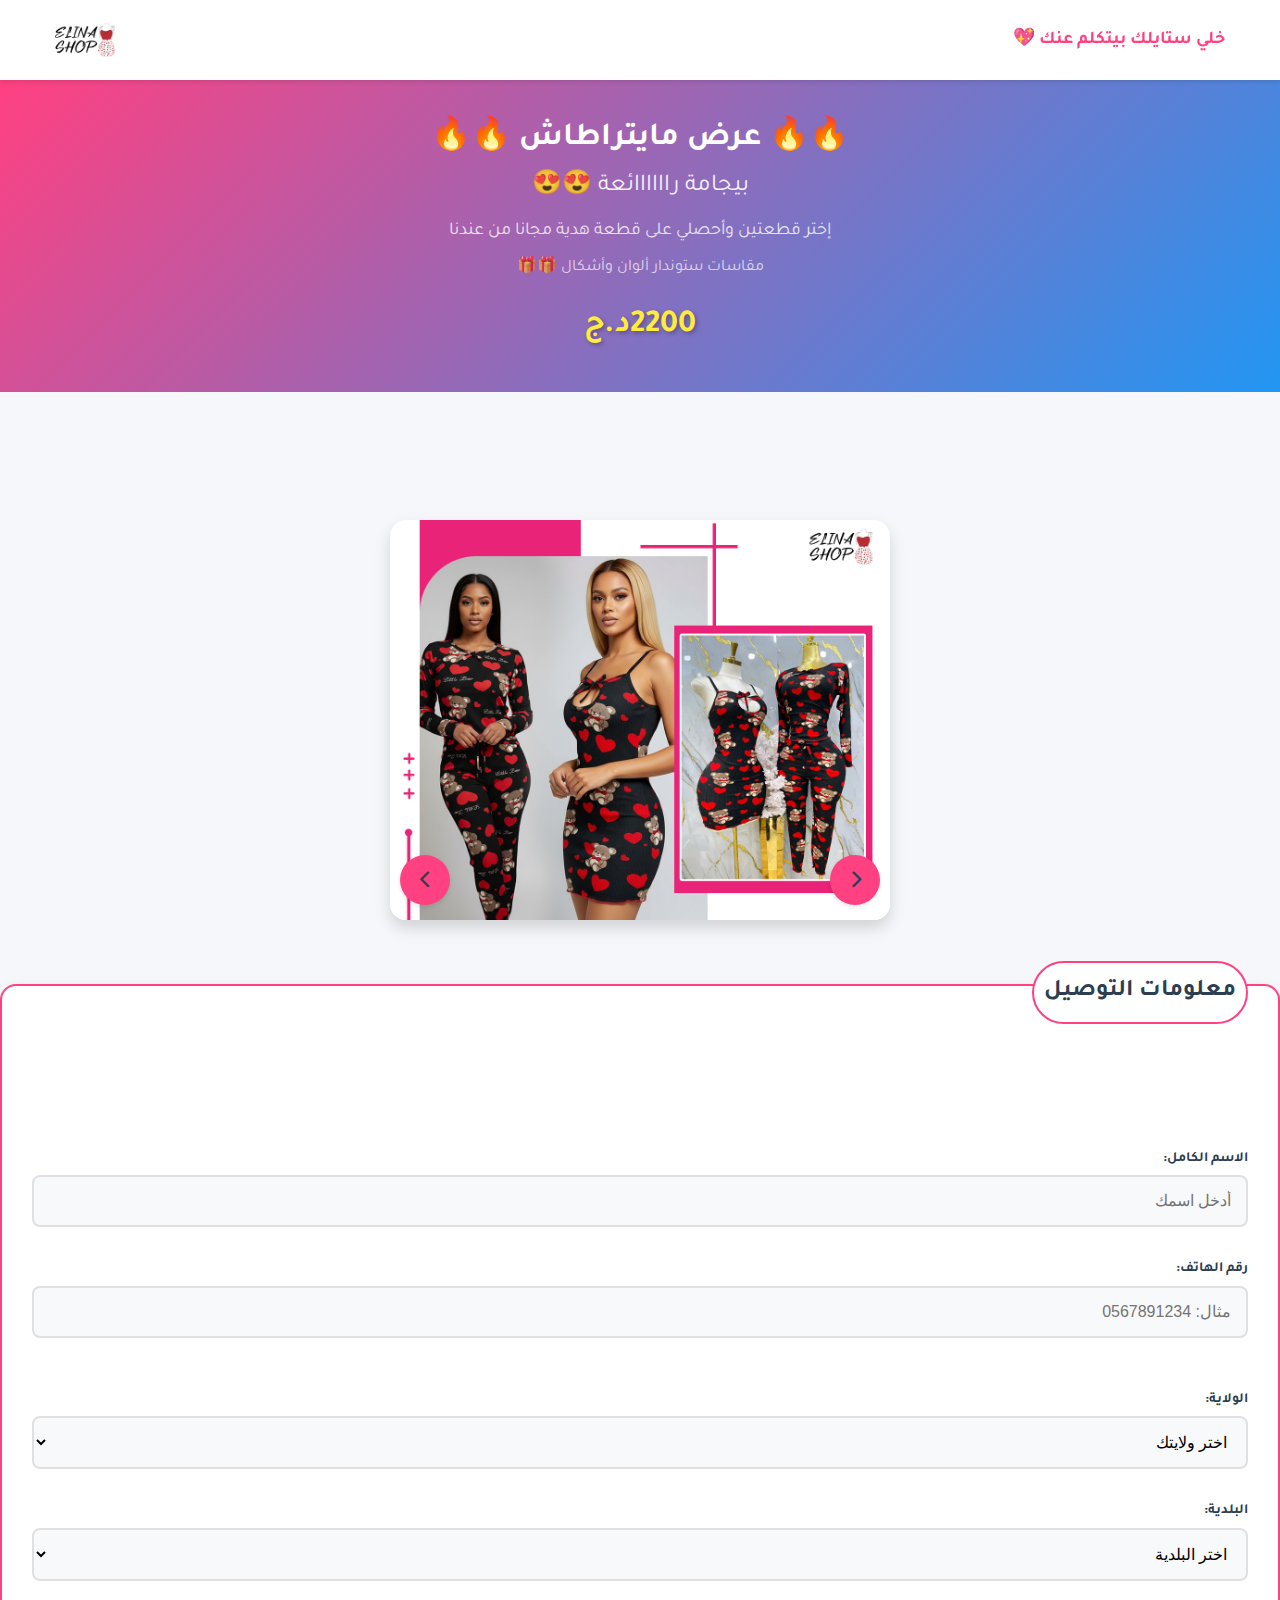
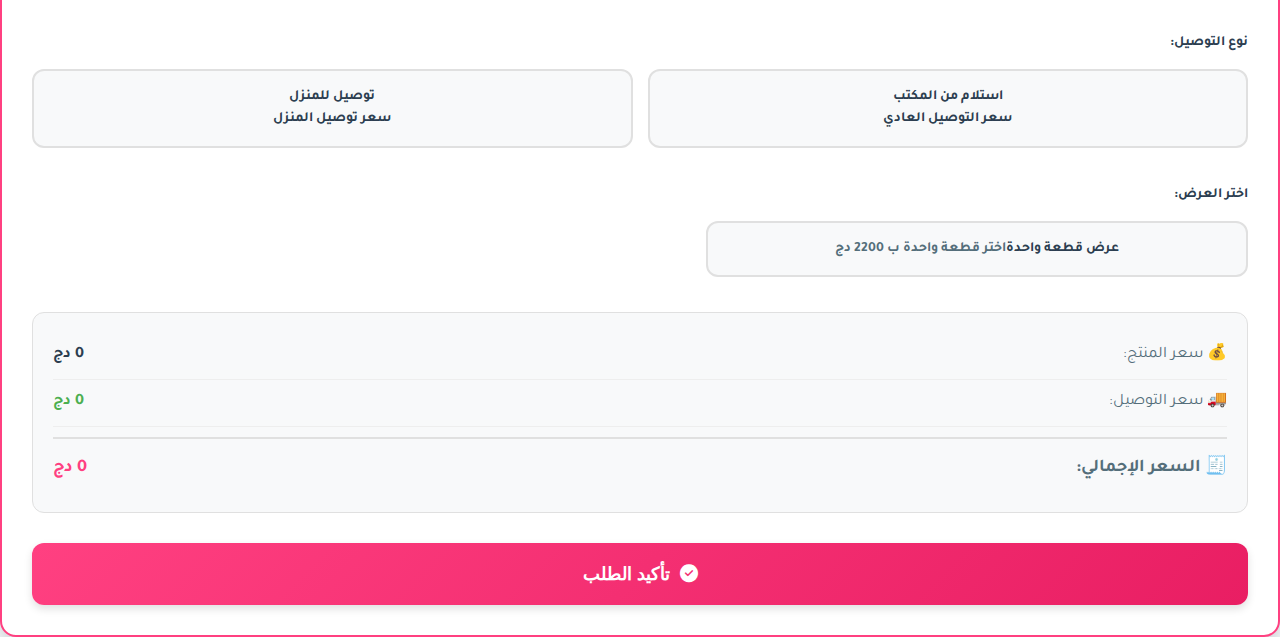
<file: index.html>
<!DOCTYPE html>
<html lang="en">
  <head>
    <meta charset="UTF-8" />
    <meta name="viewport" content="width=device-width, initial-scale=1.0" />
    <meta
      name="description"
      content="عرض رائع - إختر قطعتين وأحصلي على قطعة هدية مجانا 🎁"
    />

    <title>🔥 عرض مايتراطاش 🔥</title>
    <link rel="icon" type="image/x-icon" href="/img/logo.ico" />

    <link rel="preconnect" href="https://fonts.googleapis.com" />
    <link rel="preconnect" href="https://fonts.gstatic.com" crossorigin />
    <link
      href="https://fonts.googleapis.com/css2?family=Tajawal:wght@300;400;500;700&display=swap"
      rel="stylesheet"
    />

    <link
      rel="stylesheet"
      href="https://cdnjs.cloudflare.com/ajax/libs/font-awesome/6.4.2/css/all.min.css"
    />

    <link rel="stylesheet" href="/style.css" />

    <meta property="og:title" content="عرض مايتراطاش - بيجامة راائعة" />
    <meta
      property="og:description"
      content="إختر قطعتين وأحصلي على قطعة هدية مجانا 🎁"
    />
    <meta property="og:image" content="/img/preview.jpg" />
    <meta property="og:type" content="website" />
    <meta name="theme-color" content="#ffffff" id="theme-color" />
    <script type="text/javascript">
    (function(c,l,a,r,i,t,y){
        c[a]=c[a]||function(){(c[a].q=c[a].q||[]).push(arguments)};
        t=l.createElement(r);t.async=1;t.src="https://www.clarity.ms/tag/"+i;
        y=l.getElementsByTagName(r)[0];y.parentNode.insertBefore(t,y);
    })(window, document, "clarity", "script", "ucfhyg6114");
</script>
  </head>
  <body>
    <header class="header">
      <div class="container">
        <div class="header-content">
          <div class="logo">
            <img src="/img/logo.png" alt="Logo" />
          </div>
          <div class="header-text">خلي ستايلك بيتكلم عنك 💖</div>
        </div>
      </div>
    </header>

    <section class="hero">
      <div class="container">
        <div class="hero-content">
          <h1 class="hero-title">🔥🔥 عرض مايتراطاش 🔥🔥</h1>
          <p class="hero-subtitle">بيجامة راااااائعة 😍😍</p>
          <p class="hero-description">
            إختر قطعتين وأحصلي على قطعة هدية مجانا من عندنا
          </p>
          <p class="hero-size">مقاسات ستوندار ألوان وأشكال 🎁🎁</p>
          <h2 class="hero-price">2200د.ج</h2>
        </div>
      </div>
    </section>
    <section>
      <div class="slider-section">
        <div class="slider">
          <button class="slider-btn prev" onclick="changeSlide(-1)">
            <i class="fas fa-chevron-right"></i>
          </button>

          <div class="slides">
            <img src="/img/1.jpg" alt="فوندروب 1" class="slide active" />
            <img src="/img/2.jpg" alt="فوندروب 2" class="slide" />
            <img src="/img/3.jpg" alt="فوندروب 3" class="slide" />
            <img src="/img/4.jpg" alt="فوندروب 4" class="slide" />
            <img src="/img/5.jpg" alt="فوندروب 5" class="slide" />
            <img src="/img/6.jpg" alt="فوندروب 6" class="slide" />
            <!-- <img src="/img/clothe7.jpg" alt="فوندروب 7" class="slide" /> -->
          </div>

          <button class="slider-btn next" onclick="changeSlide(1)">
            <i class="fas fa-chevron-left"></i>
          </button>
        </div>
      </div>
    </section>
    <section>
      <div class="form-container">
        <h2>معلومات التوصيل</h2>

        <div class="form-row">
          <div class="form-group margin">
            <label>الاسم الكامل:</label>
            <input
              type="text"
              id="name"
              maxlength="20"
              placeholder="أدخل اسمك"
              oninput="validateName()"
            />
            <div class="error" id="name-error"></div>
          </div>

          <div class="form-group">
            <label>رقم الهاتف:</label>
            <input
              type="text"
              id="phone"
              maxlength="10"
              placeholder="مثال: 0567891234"
              oninput="validatePhone()"
            />
            <div class="error" id="phone-error"></div>
          </div>
        </div>

        <div class="form-row">
          <div class="form-group">
            <label>الولاية:</label>
            <select
              id="wilaya"
              onchange="updateCommunesAndDelivery(); validateWilaya();"
            >
              <option value="">اختر ولايتك</option>
              <option value="أدرار">أدرار</option>
              <option value="الشلف">الشلف</option>
              <option value="الأغواط">الأغواط</option>
              <option value="أم البواقي">أم البواقي</option>
              <option value="باتنة">باتنة</option>
              <option value="بجاية">بجاية</option>
              <option value="بسكرة">بسكرة</option>
              <option value="بشار">بشار</option>
              <option value="البليدة">البليدة</option>
              <option value="البويرة">البويرة</option>
              <option value="تمنراست">تمنراست</option>
              <option value="تبسة">تبسة</option>
              <option value="تلمسان">تلمسان</option>
              <option value="تيارت">تيارت</option>
              <option value="تيزي وزو">تيزي وزو</option>
              <option value="الجزائر">الجزائر</option>
              <option value="الجلفة">الجلفة</option>
              <option value="جيجل">جيجل</option>
              <option value="سطيف">سطيف</option>
              <option value="سعيدة">سعيدة</option>
              <option value="سكيكدة">سكيكدة</option>
              <option value="سيدي بلعباس">سيدي بلعباس</option>
              <option value="عنابة">عنابة</option>
              <option value="قالمة">قالمة</option>
              <option value="قسنطينة">قسنطينة</option>
              <option value="المدية">المدية</option>
              <option value="مستغانم">مستغانم</option>
              <option value="المسيلة">المسيلة</option>
              <option value="معسكر">معسكر</option>
              <option value="ورقلة">ورقلة</option>
              <option value="وهران">وهران</option>
              <option value="البيض">البيض</option>
              <option value="إليزي">إليزي</option>
              <option value="برج بوعريريج">برج بوعريريج</option>
              <option value="بومرداس">بومرداس</option>
              <option value="الطارف">الطارف</option>
              <option value="تندوف">تندوف</option>
              <option value="تسمسيلت">تسمسيلت</option>
              <option value="الوادي">الوادي</option>
              <option value="خنشلة">خنشلة</option>
              <option value="سوق أهراس">سوق أهراس</option>
              <option value="تيبازة">تيبازة</option>
              <option value="ميلة">ميلة</option>
              <option value="عين الدفلى">عين الدفلى</option>
              <option value="النعامة">النعامة</option>
              <option value="عين تموشنت">عين تموشنت</option>
              <option value="غرداية">غرداية</option>
              <option value="غليزان">غليزان</option>
              <option value="تيميمون">تيميمون</option>
              <option value="برج باجي مختار">برج باجي مختار</option>
              <option value="أولاد جلال">أولاد جلال</option>
              <option value="بني عباس">بني عباس</option>
              <option value="عين صالح">عين صالح</option>
              <option value="عين قزام">عين قزام</option>
              <option value="توقرت">توقرت</option>
              <option value="جانت">جانت</option>
              <option value="المغير">المغير</option>
              <option value="المنيعة">المنيعة</option>
            </select>
            <div class="error" id="wilaya-error"></div>
          </div>

          <div class="form-group">
            <label>البلدية:</label>
            <select id="commune" onchange="validateCommune()">
              <option value="">اختر البلدية</option>
            </select>
            <div class="error" id="commune-error"></div>
          </div>
        </div>

        <div class="form-group">
          <label>نوع التوصيل:</label>
          <div class="delivery-options">
            <label class="delivery-option" data-type="office">
              <input
                type="radio"
                name="delivery-type"
                value="office"
                onchange="handleDeliverySelection(this)"
              />
              <div class="pack">
                <h4>استلام من المكتب</h4>
                <p>سعر التوصيل العادي</p>
              </div>
            </label>

            <label class="delivery-option" data-type="home">
              <input
                type="radio"
                name="delivery-type"
                value="home"
                onchange="handleDeliverySelection(this)"
              />
              <div class="pack">
                <h4>توصيل للمنزل</h4>
                <p>سعر توصيل المنزل</p>
              </div>
            </label>
          </div>
          <div class="error" id="delivery-type-error"></div>
        </div>

        <div class="form-group">
          <label>اختر العرض:</label>
          <div class="offers-container">
            <label class="offer-card" data-offer="1">
              <input
                type="radio"
                name="offer"
                value="1"
                onchange="handleOfferSelection(this)"
              />
              <div class="pack">
                <h4>عرض قطعة واحدة</h4>
                <p>اختر قطعة واحدة ب 2200 دج</p>
              </div>
            </label>

            <!-- <label class="offer-card" data-offer="2">
              <input
                type="radio"
                name="offer"
                value="2"
                onchange="handleOfferSelection(this)"
              />
              <div class="pack">
                <h4>عرض قطعتان</h4>
                <p>اختر قطعتان ب 2600 دج و احصل على هدية مجانا</p>
              </div>
            </label>

            <label class="offer-card" data-offer="3">
              <input
                type="radio"
                name="offer"
                value="3"
                onchange="handleOfferSelection(this)"
              />
              <div class="pack">
                <h4>عرض 3 قطع</h4>
                <p>اختر 3 قطع ب 3500 دج و احصل على 2 هدايا مجانا</p>
              </div>
            </label> -->
          </div>
        </div>

        <div class="prices-summary">
          <div class="price-item">
            <span>💰 سعر المنتج:</span>
            <span id="product-price" class="product-price">0 دج</span>
          </div>
          <div class="price-item">
            <span>🚚 سعر التوصيل:</span>
            <span id="delivery" class="delivery-price">0 دج</span>
          </div>
          <div class="price-item total">
            <span>🧾 السعر الإجمالي:</span>
            <span id="total-price" class="total-price">0 دج</span>
          </div>
        </div>

        <button id="submit-btn" class="submit-btn" onclick="validateForm()">
          <span class="btn-text">
            <i class="fas fa-check-circle"></i>
            تأكيد الطلب
          </span>
          <div class="spinner"></div>
        </button>

        <p id="success-message"></p>
      </div>

      <div id="successModal" class="modal">
        <div class="modal-content">
          <span class="modal-icon-success">
            <i class="fas fa-check-circle"></i>
          </span>
          <h2>✅ تم إرسال طلبك بنجاح!</h2>
          <p>سنتصل بك قريبًا لتأكيد الطلب و اختيار الألوان و التوصيل.</p>
          <button class="modal-btn" onclick="closeModal()">تم</button>
        </div>
      </div>

      <div id="offerErrorModal" class="modal">
        <div class="modal-content error">
          <span class="modal-icon-error">
            <i class="fas fa-exclamation-triangle"></i>
          </span>
          <h2>تنبيه!</h2>
          <p>الرجاء اختيار عرض من العروض المتاحة أولاً.</p>
          <button class="modal-btn error" onclick="closeErrorModal()">
            حسنًا
          </button>
        </div>
      </div>
    </section>

    <script src="/form.js"></script>
  </body>
</html>
</file>
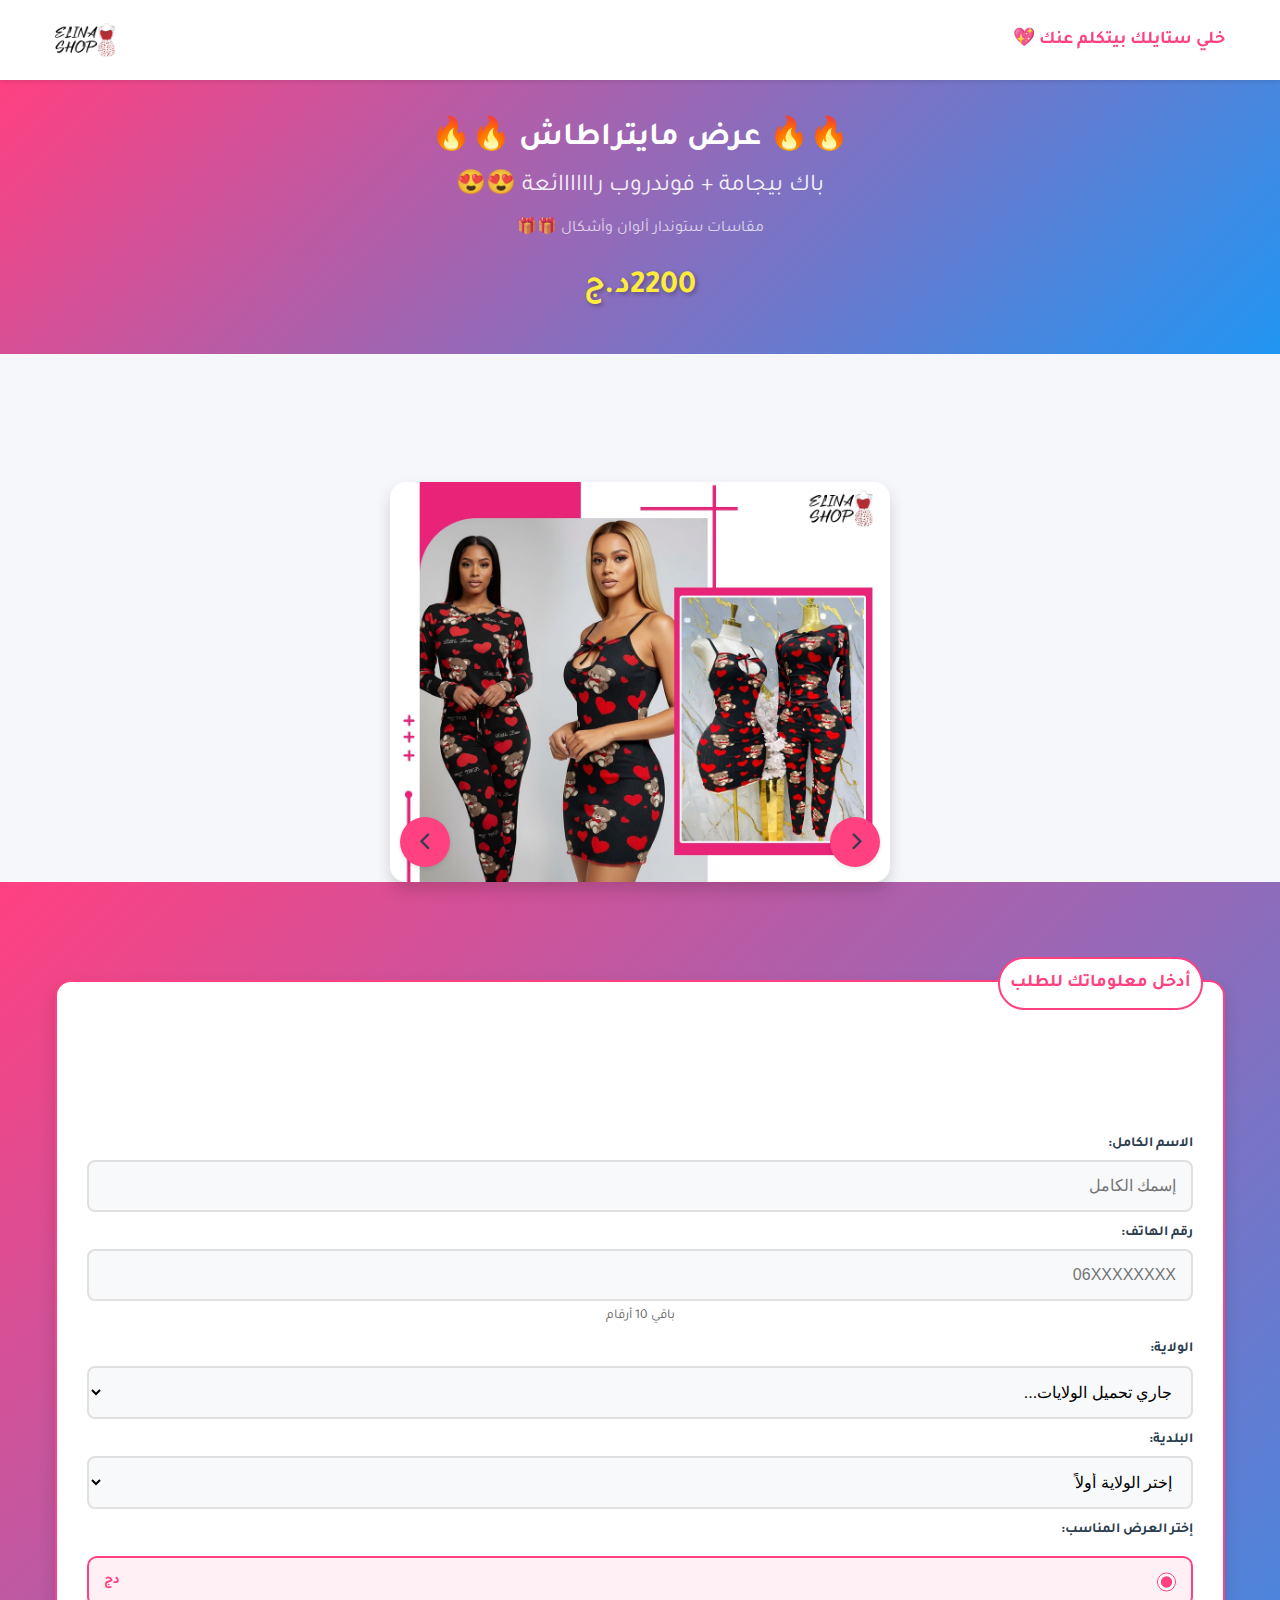
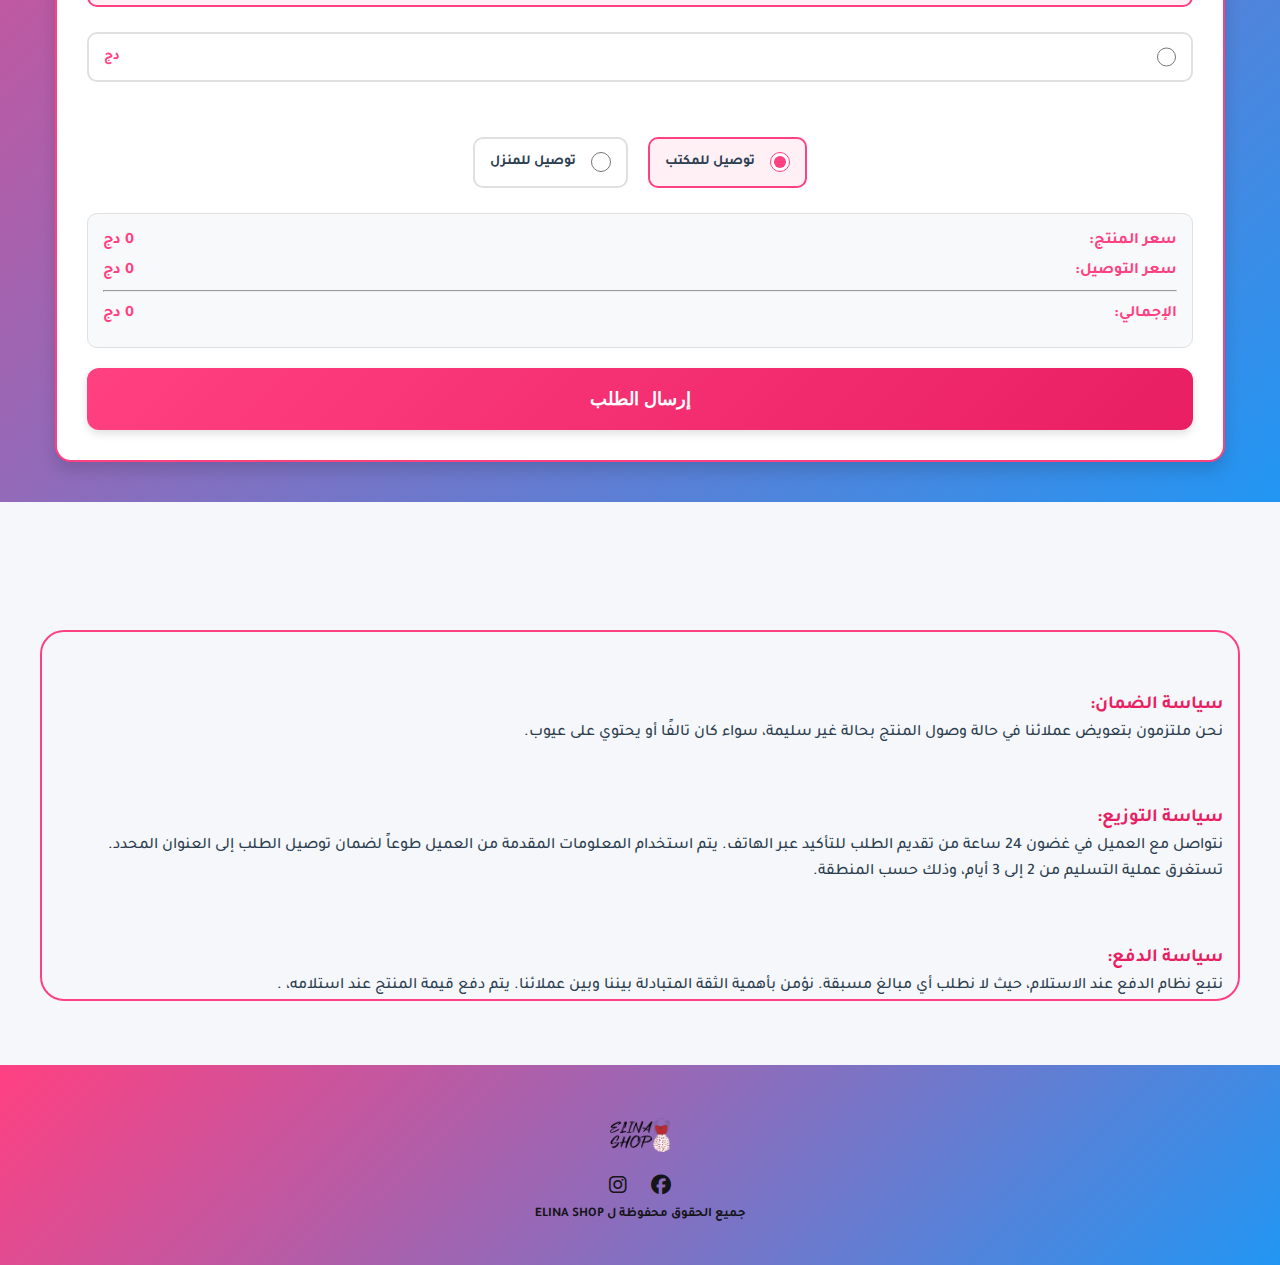
<file: Landing page - Copy - Copy (3)/index.html>
<!doctype html>
<html lang="ar" dir="rtl">
  <head>
    <meta charset="UTF-8" />
    <meta name="viewport" content="width=device-width, initial-scale=1.0" />
    <meta
      name="facebook-domain-verification"
      content="0nc4bg69hbx6nmnf82fwbepg23yu8p"
    />
    <meta
      name="description"
      content="عرض رائع - إختر قطعتين وأحصلي على قطعة هدية مجانا 🎁"
    />
    <title>🔥 عرض مايتراطاش 🔥</title>
    <link rel="icon" type="image/x-icon" href="/img/logo.ico" />

    <link rel="preconnect" href="https://fonts.googleapis.com" />
    <link rel="preconnect" href="https://fonts.gstatic.com" crossorigin />
    <link
      href="https://fonts.googleapis.com/css2?family=Tajawal:wght@300;400;500;700&display=swap"
      rel="stylesheet"
    />
    <link
      rel="stylesheet"
      href="https://cdnjs.cloudflare.com/ajax/libs/font-awesome/6.4.2/css/all.min.css"
    />
    <link rel="stylesheet" href="/style.css" />

    <meta property="og:title" content="عرض مايتراطاش - بيجامة راائعة" />
    <meta
      property="og:description"
      content="إختر قطعتين وأحصلي على قطعة هدية مجانا 🎁"
    />
    <meta property="og:image" content="/img/preview.jpg" />
    <meta property="og:type" content="website" />
    <meta name="theme-color" content="#ffffff" id="theme-color" />
  </head>
  <body>
    <header class="header">
      <div class="container">
        <div class="header-content">
          <div class="logo">
            <img src="/img/logo.png" alt="Logo" />
          </div>
          <div class="header-text">خلي ستايلك بيتكلم عنك 💖</div>
        </div>
      </div>
    </header>

    <section class="hero">
      <div class="container">
        <div class="hero-content">
          <h1 class="hero-title">🔥🔥 عرض مايتراطاش 🔥🔥</h1>
          <p class="hero-subtitle">باك بيجامة + فوندروب راااااائعة 😍😍</p>
          <p class="hero-size">مقاسات ستوندار ألوان وأشكال 🎁🎁</p>
          <h2 class="hero-price">2200د.ج</h2>
        </div>
      </div>
    </section>

    <section>
      <div class="slider-section">
        <div class="slider">
          <button class="slider-btn prev" onclick="changeSlide(-1)">
            <i class="fas fa-chevron-right"></i>
          </button>
          <div class="slides">
            <img src="/img/1.webp" alt="فوندروب 1" class="slide active" />
            <img src="/img/2.webp" alt="فوندروب 2" class="slide" />
            <img src="/img/3.webp" alt="فوندروب 3" class="slide" />
            <img src="/img/4.webp" alt="فوندروب 4" class="slide" />
            <img src="/img/5.webp" alt="فوندروب 5" class="slide" />
            <img src="/img/6.webp" alt="فوندروب 6" class="slide" />
            <img src="/img/7.webp" alt="فوندروب 7" class="slide" />
            <img src="/img/8.webp" alt="فوندروب 8" class="slide" />
            <img src="/img/9.webp" alt="فوندروب 9" class="slide" />
          </div>
          <button class="slider-btn next" onclick="changeSlide(1)">
            <i class="fas fa-chevron-left"></i>
          </button>
        </div>
      </div>
    </section>

    <section class="hero" id="order">
      <div class="container">
        <div class="form-container">
          <h2 class="form-title">أدخل معلوماتك للطلب</h2>
          <form name="google-sheet" id="orderForm">
            <div class="form-group margin-top">
              <label class="form-label">الاسم الكامل:</label>
              <input
                type="text"
                class="form-input"
                name="full-name"
                id="full-name"
                placeholder="إسمك الكامل"
                required
              />
            </div>

            <div class="form-group">
              <label class="form-label">رقم الهاتف:</label>
              <input
                type="tel"
                class="form-input"
                name="phone"
                id="phone"
                placeholder="06XXXXXXXX"
                maxlength="10"
                required
              />
              <div
                class="phone-counter"
                id="phone-counter"
                style="font-size: 0.85em; color: #666; margin-top: 5px"
              >
                باقي 10 أرقام
              </div>
            </div>

            <div class="form-group">
              <label class="form-label">الولاية:</label>
              <select
                class="form-input"
                id="wilaya"
                name="wilaya_ar"
                onchange="window.populateCommunes()"
                required
              >
                <option value="">جاري تحميل الولايات...</option>
              </select>
              <input type="hidden" id="wilaya_fr" name="wilaya" value="" />
            </div>

            <div class="form-group">
              <label class="form-label">البلدية:</label>
              <select class="form-input" id="commune" name="commune" required>
                <option value="">إختر الولاية أولاً</option>
              </select>
            </div>

            <div class="form-group">
              <label class="form-label">إختر العرض المناسب:</label>
              <div class="product-options">
                <label class="product-card" id="p1-container">
                  <input
                    type="radio"
                    name="product-choice"
                    value="p1"
                    onchange="window.updateTotal()"
                    checked
                  />
                  <div class="product-info">
                    <span class="p-name" id="p1-name"></span>
                    <span class="p-price" id="p1-price"> دج</span>
                  </div>
                </label>

                <label class="product-card" id="p2-container">
                  <input
                    type="radio"
                    name="product-choice"
                    value="p2"
                    onchange="window.updateTotal()"
                  />
                  <div class="product-info">
                    <span class="p-name" id="p2-name"></span>
                    <span class="p-price" id="p2-price"> دج</span>
                  </div>
                </label>
              </div>
            </div>

            <div class="shipping-methods">
              <label class="shipping-option">
                <input
                  type="radio"
                  name="delivery"
                  value="office"
                  onchange="window.updateTotal()"
                  checked
                />
                <span>توصيل للمكتب</span>
              </label>
              <label class="shipping-option">
                <input
                  type="radio"
                  name="delivery"
                  value="home"
                  onchange="window.updateTotal()"
                />
                <span>توصيل للمنزل</span>
              </label>
            </div>

            <div class="price-summary-box">
              <div class="price-line">
                <span>سعر المنتج:</span> <span id="product-price">0 دج</span>
              </div>
              <div class="price-line">
                <span>سعر التوصيل:</span> <span id="shipping-price">0 دج</span>
              </div>
              <hr />
              <div class="price-line total">
                <span>الإجمالي:</span> <span id="total-price">0 دج</span>
              </div>
            </div>

            <button type="submit" id="submit-btn" class="submit-btn">
              إرسال الطلب
            </button>
          </form>
        </div>
      </div>
    </section>

    <div id="successModal" class="modal">
      <div class="modal-content">
        <i class="fas fa-check-circle success-icon"></i>
        <h3>تم استلام طلبك بنجاح!</h3>
        <p>سنتصل بك قريباً لتأكيد الطلب.</p>
        <button
          type="button"
          onclick="window.closeModal('successModal')"
          class="submit-btn"
        >
          حسناً
        </button>
      </div>
    </div>

    <div id="offerErrorModal" class="modal">
      <div class="modal-content">
        <i class="fas fa-times-circle error-icon"></i>
        <h3>عذراً، حدث خطأ!</h3>
        <p>يرجى التأكد من الاتصال بالإنترنت والمحاولة مجدداً.</p>
        <button
          type="button"
          onclick="window.closeModal('offerErrorModal')"
          class="submit-btn"
        >
          إغلاق
        </button>
      </div>
    </div>

    <div class="up"><i class="fas fa-chevron-up"></i></div>

    <section class="Warranty container">
      <div class="policy">
        <h3>سياسة الضمان:</h3>
        <p>
          نحن ملتزمون بتعويض عملائنا في حالة وصول المنتج بحالة غير سليمة، سواء
          كان تالفًا أو يحتوي على عيوب.
        </p>
      </div>
      <div class="policy">
        <h3>سياسة التوزيع:</h3>
        <p>
          نتواصل مع العميل في غضون 24 ساعة من تقديم الطلب للتأكيد عبر الهاتف.
          يتم استخدام المعلومات المقدمة من العميل طوعاً لضمان توصيل الطلب إلى
          العنوان المحدد. تستغرق عملية التسليم من 2 إلى 3 أيام، وذلك حسب
          المنطقة.
        </p>
      </div>
      <div class="policy">
        <h3>سياسة الدفع:</h3>
        <p>
          نتبع نظام الدفع عند الاستلام، حيث لا نطلب أي مبالغ مسبقة. نؤمن بأهمية
          الثقة المتبادلة بيننا وبين عملائنا. يتم دفع قيمة المنتج عند استلامه، .
        </p>
      </div>
    </section>

    <footer>
      <div class="container">
        <div class="information">
          <div class="logo">
            <a href="index.html"><img src="/img/logo.png" alt="logo" /></a>
          </div>
          <div class="social-media">
            <a href="https://www.facebook.com/ellina.shopdz"
              ><i class="fa-brands fa-facebook"></i
            ></a>
            <a href="https://www.instagram.com/elina.shopdz/"
              ><i class="fa-brands fa-instagram"></i
            ></a>
          </div>
        </div>
      </div>
      <span>جميع الحقوق محفوظة ل ELINA SHOP</span>
    </footer>

    <script src="/form.js"></script>
  </body>
</html>
</file>
<file: style.css>
/* ===== CSS VARIABLES ===== */
:root {
  /* الألوان الأساسية */
  --theme-color: #ff4081;
  --primary-color: #ff4081;
  --primary-dark: #e91e63;
  --primary-light: #ff79a6;

  /* الألوان الثانوية */
  --secondary-color: #2196f3;
  --secondary-dark: #1976d2;
  --secondary-light: #64b5f6;

  /* ألوان النص */
  --text-primary: #2c3e50;
  --text-secondary: #546e7a;
  --text-light: #78909c;
  --text-white: #ffffff;

  /* ألوان الخلفية */
  --bg-primary: #ffffff;
  --bg-secondary: #f8f9fa;
  --bg-dark: #151418;
  --bg-light: #f5f7fa;

  /* ألوان الحالة */
  --success-color: #4caf50;
  --warning-color: #ff9800;
  --error-color: #f44336;
  --info-color: #2196f3;

  /* ألوان الحدود */
  --border-color: #e0e0e0;
  --border-dark: #bdbdbd;
  --border-light: #eeeeee;

  /* الظلال */
  --shadow-sm: 0 2px 4px rgba(0, 0, 0, 0.1);
  --shadow-md: 0 4px 8px rgba(0, 0, 0, 0.12);
  --shadow-lg: 0 8px 16px rgba(0, 0, 0, 0.15);
  --shadow-xl: 0 12px 24px rgba(0, 0, 0, 0.18);

  /* الزوايا */
  --border-radius-sm: 8px;
  --border-radius-md: 12px;
  --border-radius-lg: 16px;
  --border-radius-xl: 24px;

  /* الخطوط */
  --font-family: "Tajawal", "Segoe UI", Tahoma, Geneva, Verdana, sans-serif;
  --font-size-xs: 1.2rem;
  --font-size-sm: 1.4rem;
  --font-size-md: 1.6rem;
  --font-size-lg: 1.8rem;
  --font-size-xl: 2.4rem;
  --font-size-xxl: 3.2rem;

  /* التباعد */
  --spacing-xs: 0.5rem;
  --spacing-sm: 1rem;
  --spacing-md: 1.5rem;
  --spacing-lg: 2rem;
  --spacing-xl: 3rem;
  --spacing-xxl: 4rem;

  /* التحويلات */
  --transition-fast: 0.2s ease;
  --transition-normal: 0.3s ease;
  --transition-slow: 0.5s ease;
}

/* ===== RESET & BASE STYLES ===== */
* {
  margin: 0;
  padding: 0;
  box-sizing: border-box;
}

html {
  font-size: 10px;
  scroll-behavior: smooth;
}

body {
  font-family: var(--font-family);
  font-size: var(--font-size-md);
  line-height: 1.6;
  color: var(--text-primary);
  background-color: var(--bg-light);
  direction: rtl;
  overflow-x: hidden;
}

.container {
  width: 100%;
  max-width: 1200px;
  margin: 0 auto;
  padding: 0 var(--spacing-md);
}

a {
  text-decoration: none;
}

/* ===== HEADER ===== */
.header {
  background: var(--bg-primary);
  box-shadow: var(--shadow-sm);
  position: sticky;
  top: 0;
  z-index: 1000;
  transition: var(--transition-normal);
}

.header.sticky {
  box-shadow: var(--shadow-md);
}

.header-content {
  display: flex;
  align-items: center;
  justify-content: space-between;
  padding: var(--spacing-sm) 0;
  gap: var(--spacing-md);
  flex-direction: row-reverse;
}

.logo {
  width: 60px;
  height: 60px;
  flex-shrink: 0;
}

.logo img {
  width: 100%;
  height: 100%;
  object-fit: contain;
}

.header-text {
  font-size: var(--font-size-lg);
  font-weight: 700;
  color: var(--primary-color);
  /* text-align: center; */
  flex: 1;
}

.up {
  position: fixed;
  bottom: 35px;
  right: -50px;
  font-size: 40px;
  color: var(--theme-color);
  cursor: pointer;
  transition: var(--transition-normal);
  z-index: 10;
  height: 45px;
  width: 45px;
  background-color: var(--bg-light);
  border: 2px solid var(--primary-color);
  border-radius: 5px;
}

.up i {
  position: absolute;
  top: 50%;
  left: 50%;
  transform: translate(-50%, -50%);
  font-size: 2.5rem;
}

.up.show {
  right: 20px;
}

.up.show i {
  font-size: 2rem;
}

/* ===== HERO SECTION ===== */
.hero {
  background: linear-gradient(
    135deg,
    var(--primary-color) 0%,
    var(--secondary-color) 100%
  );
  color: var(--text-white);
  padding: var(--spacing-xxl) 0;
  text-align: center;
}

.hero-content {
  max-width: 800px;
  margin: 0 auto;
}

.hero-title {
  font-size: var(--font-size-xxl);
  font-weight: 700;
  margin-bottom: var(--spacing-sm);
  line-height: 1.2;
}

.hero-subtitle {
  font-size: var(--font-size-xl);
  margin-bottom: var(--spacing-sm);
  opacity: 0.9;
}

.hero-description {
  font-size: var(--font-size-lg);
  margin-bottom: var(--spacing-sm);
  opacity: 0.8;
}

.hero-size {
  font-size: var(--font-size-md);
  margin-bottom: var(--spacing-lg);
  opacity: 0.7;
}

.hero-price {
  font-size: var(--font-size-xxl);
  font-weight: 700;
  color: #ffeb3b;
  text-shadow: 2px 2px 4px rgba(0, 0, 0, 0.3);
}

/* ===== PRODUCTS SECTION ===== */
.products {
  padding: var(--spacing-xxl) 0;
}

.products-grid {
  display: grid;
  grid-template-columns: 1fr;
  gap: var(--spacing-xl);
  align-items: start;
}

/* ===== SLIDER ===== */
.slider-section {
  width: 100%;
  margin-top: 10%;
}

.slider {
  position: relative;
  max-width: 500px;
  margin: 0 auto;
  border-radius: var(--border-radius-lg);
  overflow: hidden;
  box-shadow: var(--shadow-lg);
  background: var(--bg-primary);
}

.slides {
  position: relative;
  width: 100%;
  height: 400px;
}

.slide {
  position: absolute;
  top: 0;
  left: 0;
  width: 100%;
  /* height: 100%; */
  object-fit: cover;
  opacity: 0;
  transition: opacity var(--transition-normal);
}

.slide.active {
  opacity: 1;
}

.slider-btn {
  position: absolute;
  top: 90%;
  transform: translateY(-50%);
  background: var(--primary-color);
  border: none;
  width: 50px;
  height: 50px;
  border-radius: 50%;
  display: flex;
  align-items: center;
  justify-content: center;
  cursor: pointer;
  transition: var(--transition-fast);
  box-shadow: var(--shadow-sm);
  z-index: 10;
}

.slider-btn:hover {
  background: var(--primary-color);
  transform: translateY(-50%) scale(1.1);
}

.slider-btn.prev {
  right: var(--spacing-sm);
}

.slider-btn.next {
  left: var(--spacing-sm);
}

.slider-btn i {
  font-size: var(--font-size-lg);
  color: var(--text-primary);
}

/* ===== FORM SECTION ===== */
.form-section {
  width: 100%;
}

.form-container {
  position: relative;
  background: var(--bg-primary);
  padding: var(--spacing-xl);
  border-radius: var(--border-radius-lg);
  box-shadow: var(--shadow-lg);
  position: relative;
  border: 2px solid var(--primary-color);
  margin-top: 5%;
}
.form-container h2 {
  position: absolute;
  top: -25px;
  background-color: var(--bg-primary);
  border-radius: 50px;
  border: 2px solid var(--primary-color);
  padding: 10px;
  text-align: center;
}

.form-title {
  position: absolute;
  top: -20px;
  right: var(--spacing-lg);
  background: var(--bg-primary);
  padding: var(--spacing-xs) var(--spacing-lg);
  border: 2px solid var(--primary-color);
  border-radius: var(--border-radius-md);
  font-size: var(--font-size-lg);
  font-weight: 700;
  color: var(--primary-color);
}

.order-form {
  margin-top: var(--spacing-md);
}

.form-row {
  display: grid;
  grid-template-columns: 1fr;

  margin-bottom: var(--spacing-lg);
}

.margin-top {
  margin-top: 10%;
}
.form-group {
  display: flex;
  flex-direction: column;
}
.flex {
}
.margin {
  margin-top: 10%;
}

label {
  font-weight: 600;
  margin-bottom: var(--spacing-xs);
  color: var(--text-primary);
  font-size: var(--font-size-sm);
  text-align: right;
  margin-top: 10px;
}

input,
select {
  padding: var(--spacing-md);
  border: 2px solid var(--border-color);
  border-radius: var(--border-radius-sm);
  font-size: var(--font-size-md);
  transition: var(--transition-fast);
  background: var(--bg-secondary);
  direction: rtl;
}

input:focus,
select:focus {
  outline: none;
  border-color: var(--primary-color);
  background: var(--bg-primary);
  box-shadow: 0 0 0 3px rgba(255, 64, 129, 0.1);
}

.error {
  color: var(--error-color);
  font-size: var(--font-size-xs);
  margin-top: var(--spacing-xs);
  min-height: 16px;
}

/* ===== OFFERS ===== */
.offers-label,
.delivery-label {
  font-size: var(--font-size-lg);
  font-weight: 700;
  margin-bottom: var(--spacing-md);
  color: var(--text-primary);
}

.offers-container {
  display: grid;
  grid-template-columns: repeat(4, auto);
}

.offer-card {
  border: 2px solid var(--border-color);
  border-radius: var(--border-radius-md);
  padding: var(--spacing-md);
  cursor: pointer;
  transition: var(--transition-normal);
  background: var(--bg-secondary);
  position: relative;
}

.offer-card:hover {
  border-color: var(--primary-light);
  transform: translateY(-2px);
  box-shadow: var(--shadow-sm);
}

.offer-card.active {
  border-color: var(--primary-color);
  background: linear-gradient(
    135deg,
    var(--bg-primary) 0%,
    rgba(255, 64, 129, 0.05) 100%
  );
  box-shadow: var(--shadow-md);
}
.offer-card .pack {
  display: flex;
  text-align: center;
  align-content: center;
  align-items: center;
  flex-direction: row;
  flex-wrap: wrap;
  justify-content: center;
}
.offer-card .pack img {
  width: 50px;
}
.offer-card input[type="radio"] {
  display: none;
}

.offer-content {
  display: flex;
  flex-direction: column;
  gap: var(--spacing-xs);
}

.offer-badge {
  position: absolute;
  top: -10px;
  right: var(--spacing-md);
  background: var(--primary-color);
  color: var(--text-white);
  padding: var(--spacing-xs) var(--spacing-sm);
  border-radius: var(--border-radius-sm);
  font-size: var(--font-size-xs);
  font-weight: 600;
}

.offer-card p {
  margin: 0;
  font-size: var(--font-size-sm);
  color: var(--text-secondary);
  line-height: 1.5;
}

/* ===== DELIVERY OPTIONS ===== */
.delivery-options {
  display: grid;
  grid-template-columns: 1fr 1fr;
  gap: var(--spacing-md);
}

.delivery-option {
  border: 2px solid var(--border-color);
  border-radius: var(--border-radius-md);
  padding: var(--spacing-md);
  cursor: pointer;
  transition: var(--transition-normal);
  background: var(--bg-secondary);
  text-align: center;
}

.delivery-option:hover {
  border-color: var(--secondary-light);
}

.delivery-option.active {
  border-color: var(--primary-dark);
  background: linear-gradient(
    135deg,
    var(--bg-primary) 0%,
    rgba(33, 150, 243, 0.05) 100%
  );
}

.delivery-option input[type="radio"] {
  display: none;
}

.option-content {
  display: flex;
  flex-direction: column;
  align-items: center;
  gap: var(--spacing-xs);
}

.option-content i {
  font-size: var(--font-size-xl);
  color: var(--secondary-color);
}

.option-content span {
  font-size: var(--font-size-sm);
  font-weight: 600;
  color: var(--text-secondary);
}

/* ===== PRICES SUMMARY ===== */
.prices-summary {
  background: var(--bg-secondary);
  padding: var(--spacing-lg);
  border-radius: var(--border-radius-md);
  margin: var(--spacing-xl) 0;
  border: 1px solid var(--border-color);
}

.price-item {
  display: flex;
  justify-content: space-between;
  align-items: center;
  padding: var(--spacing-sm) 0;
  font-size: var(--font-size-md); /* حجم خط موحد */
  border-bottom: 1px solid var(--border-light);
}

.price-item:last-child {
  border-bottom: none;
}

.price-item.total {
  font-weight: 700;
  font-size: var(--font-size-lg);
  color: var(--primary-color);
  border-top: 2px solid var(--border-color);
  margin-top: var(--spacing-sm);
  padding-top: var(--spacing-md);
}

.price-item span:first-child {
  color: var(--text-secondary); /* لون النص العادي للعنوان */
}

.product-price {
  font-weight: 600;
  color: var(--text-primary);
}

.delivery-price {
  font-weight: 600;
  color: var(--success-color);
}

.total-price {
  font-weight: 700;
  color: var(--primary-color);
  font-size: var(--font-size-lg);
}

/* ===== SUBMIT BUTTON (تم التحديث) ===== */
.submit-btn {
  width: 100%;
  background: linear-gradient(
    135deg,
    var(--primary-color) 0%,
    var(--primary-dark) 100%
  );
  color: var(--text-white);
  border: none;
  padding: var(--spacing-lg);
  border-radius: var(--border-radius-md);
  font-size: var(--font-size-lg);
  font-weight: 700;
  cursor: pointer;
  transition: var(--transition-normal);
  display: flex;
  align-items: center;
  justify-content: center;
  gap: var(--spacing-sm);
  box-shadow: var(--shadow-md);
  position: relative; /* مهم لوضع السبينر */
  overflow: hidden; /* لإخفاء تجاوزات الحركة */
}

.submit-btn:hover {
  transform: translateY(-2px);
  box-shadow: var(--shadow-lg);
}

.submit-btn:active {
  transform: translateY(0);
}

.submit-btn .btn-text {
  display: flex;
  align-items: center;
  gap: var(--spacing-sm);
  transition: all var(--transition-fast);
  visibility: visible;
  opacity: 1;
}

.submit-btn .spinner {
  display: none;
  position: absolute;
  top: 50%;
  left: 50%;
  transform: translate(-50%, -50%);
  width: 28px;
  height: 28px;
  border: 4px solid rgba(255, 255, 255, 0.3);
  border-left-color: var(--text-white);
  border-radius: 50%;
  animation: spin 0.8s linear infinite;
}

/* حالة التحميل للزر */
.submit-btn.loading {
  cursor: not-allowed;
}

.submit-btn.loading .btn-text {
  visibility: hidden;
  opacity: 0;
}

.submit-btn.loading .spinner {
  display: block;
}

/* أنيميشن السبينر */
@keyframes spin {
  to {
    transform: translate(-50%, -50%) rotate(360deg);
  }
}

/* ===== MODAL ===== */
.modal {
  display: none;
  position: fixed;
  top: 0;
  left: 0;
  width: 100%;
  height: 100%;
  background: rgba(0, 0, 0, 0.7);
  z-index: 2000;
  align-items: center;
  justify-content: center;
  padding: var(--spacing-md);
}

.modal-content {
  background: var(--bg-primary);
  padding: var(--spacing-xl);
  border-radius: var(--border-radius-lg);
  text-align: center;
  max-width: 400px;
  width: 100%;
  box-shadow: var(--shadow-xl);
  animation: modalSlideIn 0.3s ease;
}

@keyframes modalSlideIn {
  from {
    opacity: 0;
    transform: translateY(-50px) scale(0.9);
  }
  to {
    opacity: 1;
    transform: translateY(0) scale(1);
  }
}

/* *** (جديد) تنسيق أيقونات النافذة *** */
.modal-icon-success {
  display: block;
  font-size: 4rem;
  color: var(--success-color);
  margin-bottom: var(--spacing-md);
}

.modal-content h2 {
  color: var(--success-color);
  margin-bottom: var(--spacing-md);
  font-size: var(--font-size-xl);
}

.modal-content p {
  color: var(--text-secondary);
  margin-bottom: var(--spacing-lg);
  font-size: var(--font-size-md);
}

.modal-btn {
  background: var(--success-color);
  color: var(--text-white);
  border: none;
  padding: var(--spacing-md) var(--spacing-xl);
  border-radius: var(--border-radius-md);
  font-size: var(--font-size-md);
  font-weight: 600;
  cursor: pointer;
  transition: var(--transition-normal);
}

.modal-btn:hover {
  background: #43a047;
  transform: translateY(-1px);
}

/* ===== ❌ (جديد) Error Modal Styles ===== */

.modal-content.error h2 {
  color: var(--error-color); /* Red color for error title */
}

.modal-icon-error {
  display: block;
  font-size: 4rem;
  color: var(--error-color);
  margin-bottom: var(--spacing-md);
}

.modal-btn.error {
  background: var(--error-color);
}

.modal-btn.error:hover {
  background: #d32f2f; /* Darker red */
}

.Warranty {
  margin-top: 10%;
  border: 2px solid var(--primary-color);
  border-radius: var(--border-radius-xl);
}

.Warranty .policy {
  margin-top: 5%;
}

.Warranty .policy h3 {
  color: var(--primary-dark);
}
.Warranty .policy p {
  font-weight: 500;
  font-size: var(--font-size-md);
}

/* ===== FOOTER ===== */

footer {
  background: linear-gradient(
    135deg,
    var(--primary-color) 0%,
    var(--secondary-color) 100%
  );
  height: 200px;
  display: flex;
  margin-top: 5%;
  position: relative;
  flex-direction: column;
  align-items: center;
  justify-content: center;
}

footer .information {
  display: flex;
  flex-direction: column;
  align-items: center;
}
footer .information .social-media a {
  color: var(--bg-dark);
}

footer .information .social-media i {
  color: var(--main-color-white);
  font-size: 2rem;
  margin: 10px;
  cursor: pointer;
  transition: var(--transition-normal);
}

footer .information .social-media i:hover {
  transform: scale(1.5);
  color: var(--bg-light);
}

footer span {
  color: var(--bg-dark);
  font-size: 1.3rem;
  font-weight: bold;

  transition: var(--transition-normal);
  cursor: pointer;
}

footer span:hover {
  color: var(--bg-light);
}

/* ===== RESPONSIVE DESIGN ===== */

/* Tablets */

/* Mobile */
@media (max-width: 767px) {
  .container {
    padding: 0 var(--spacing-sm);
  }

  .header-content {
    /* text-align: center; */
    gap: var(--spacing-sm);
  }
  .header-text {
    font-size: var(--font-size-md);
  }

  .hero-title {
    font-size: var(--font-size-xl);
  }

  .hero-subtitle {
    font-size: var(--font-size-lg);
  }

  .slides {
    /* height: 300px; */
  }

  .slider-btn {
    width: 40px;
    height: 40px;
  }

  .form-container {
    padding: var(--spacing-lg);
    margin-top: 10%;
  }

  .delivery-options {
    grid-template-columns: 1fr;
  }

  .offer-badge {
    position: static;
    margin-bottom: var(--spacing-xs);
    align-self: flex-start;
  }

  /* ===== (جديد) زر واتساب العائم ===== */
  .whatsapp-fab {
    position: fixed;
    bottom: 25px;
    left: 25px; /* بما أن الصفحة RTL، سيظهر على اليسار */
    width: 60px;
    height: 60px;
    background-color: #25d366; /* لون واتساب الرسمي */
    color: #ffffff;
    border-radius: 50%;
    display: flex;
    align-items: center;
    justify-content: center;
    font-size: 2.8rem;
    text-decoration: none;
    box-shadow: var(--shadow-lg);
    z-index: 1000;
    transition: all var(--transition-normal);
    /* لإخفاء الزر في البداية قبل أن يتم إنشاؤه */
    opacity: 0;
    transform: scale(0.5);
    animation: fab-pulse 1s ease-out 0.5s forwards;
  }

  /* أنيميشن لظهور الزر */
  @keyframes fab-pulse {
    to {
      opacity: 1;
      transform: scale(1);
    }
  }
}

/* Small Mobile */
@media (max-width: 480px) {
  .hero {
    padding: var(--spacing-xl) 0;
  }

  .hero-title {
    font-size: var(--font-size-lg);
  }

  .slides {
    /* height: 250px; */
  }

  .form-container {
    padding: var(--spacing-md);
    margin-top: 10%;
  }
  .form-container h2 {
    font-size: var(--font-size-md);
  }

  .slider-btn {
    width: 35px;
    height: 35px;
  }

  .slider-btn i {
    font-size: var(--font-size-md);
  }
}

/* Utility Classes */
.text-center {
  text-align: center;
}
.text-right {
  text-align: right;
}
.text-left {
  text-align: left;
}
.mb-0 {
  margin-bottom: 0;
}
.mt-0 {
  margin-top: 0;
}
.hidden {
  display: none;
}
.sr-only {
  position: absolute;
  width: 1px;
  height: 1px;
  padding: 0;
  margin: -1px;
  overflow: hidden;
  clip: rect(0, 0, 0, 0);
  white-space: nowrap;
  border: 0;
}
/* إضافات ضرورية للتنسيق الديناميكي */
.shipping-flex {
  display: flex;
  gap: 20px;
  justify-content: center;
  margin-bottom: 20px;
}
.radio-label {
  display: flex;
  align-items: center;
  gap: 8px;
  cursor: pointer;
  background: #fff;
  padding: 10px 15px;
  border: 1px solid var(--border-color);
  border-radius: 8px;
}
.price-box {
  background: var(--bg-secondary);
  padding: 15px;
  border-radius: 10px;
  margin-bottom: 20px;
  border: 1px solid var(--border-color);
}
.price-row {
  display: flex;
  justify-content: space-between;
  margin-bottom: 8px;
}
.price-row.total {
  font-weight: bold;
  color: var(--primary-color);
  border-top: 1px solid #ddd;
  padding-top: 8px;
  font-size: 1.2rem;
}
.modal {
  display: none;
  position: fixed;
  top: 0;
  left: 0;
  width: 100%;
  height: 100%;
  background: rgba(0, 0, 0, 0.6);
  justify-content: center;
  align-items: center;
  z-index: 9999;
}
.modal-content {
  background: #fff;
  padding: 30px;
  border-radius: 15px;
  text-align: center;
}

.price-summary-box {
  background: var(--bg-secondary);
  padding: 15px;
  border-radius: 10px;
  border: 1px solid var(--border-color);
  margin-bottom: 20px;
}
.price-line {
  color: var(--primary-color);
  display: flex;
  justify-content: space-between;
  margin-bottom: 5px;
  font-weight: bold;
}
.price-line.total {
  font-weight: bold;
  color: var(--primary-color);
  font-size: 1.6rem;
  margin-top: 10px;
}
.modal {
  display: none;
  position: fixed;
  top: 0;
  left: 0;
  width: 100%;
  height: 100%;
  background: rgba(0, 0, 0, 0.7);
  z-index: 10000;
  justify-content: center;
  align-items: center;
}
.modal-content {
  background: #fff;
  padding: 30px;
  border-radius: 15px;
  text-align: center;
  max-width: 90%;
  width: 400px;
}
.success-icon {
  color: #4caf50;
  font-size: 3rem;
  margin-bottom: 15px;
}
.error-icon {
  color: #f44336;
  font-size: 3rem;
  margin-bottom: 15px;
}

.product-options {
  display: flex;
  flex-direction: column;
  gap: 10px;
  margin-bottom: 20px;
}

.product-card {
  display: flex;
  align-items: center;
  padding: 12px 15px;
  border: 2px solid var(--border-color);
  border-radius: 10px;
  cursor: pointer;
  transition: all 0.3s ease;
  background: #fff;
  gap: 15px;
}

.product-card:has(input:checked) {
  border-color: var(--primary-color);
  background-color: #fff0f5; /* لون خفيف جداً من لون السمة */
}

.product-info {
  display: flex;
  justify-content: space-between;
  width: 100%;
  align-items: center;
}

.p-name {
  font-weight: bold;
  font-size: 0.95rem;
}
.p-price {
  color: var(--primary-color);
  font-weight: bold;
}

.product-card input[type="radio"] {
  width: 20px;
  height: 20px;
  accent-color: var(--primary-color);
}

.shipping-methods {
  display: flex;
  gap: 20px;
  justify-content: center;
  margin: 20px 0;
}
.shipping-option {
  display: flex;
  align-items: center;
  padding: 12px 15px;
  border: 2px solid var(--border-color);
  border-radius: 10px;
  cursor: pointer;
  transition: all 0.3s ease;
  background: #fff;
  gap: 15px;
}

.shipping-methods input[type="radio"] {
  width: 20px;
  height: 20px;
  accent-color: var(--primary-color);
}
.shipping-option:has(input:checked) {
  border-color: var(--primary-color);
  background-color: #fff0f5; /* لون خفيف جداً من لون ثانوي */
}
</file>
